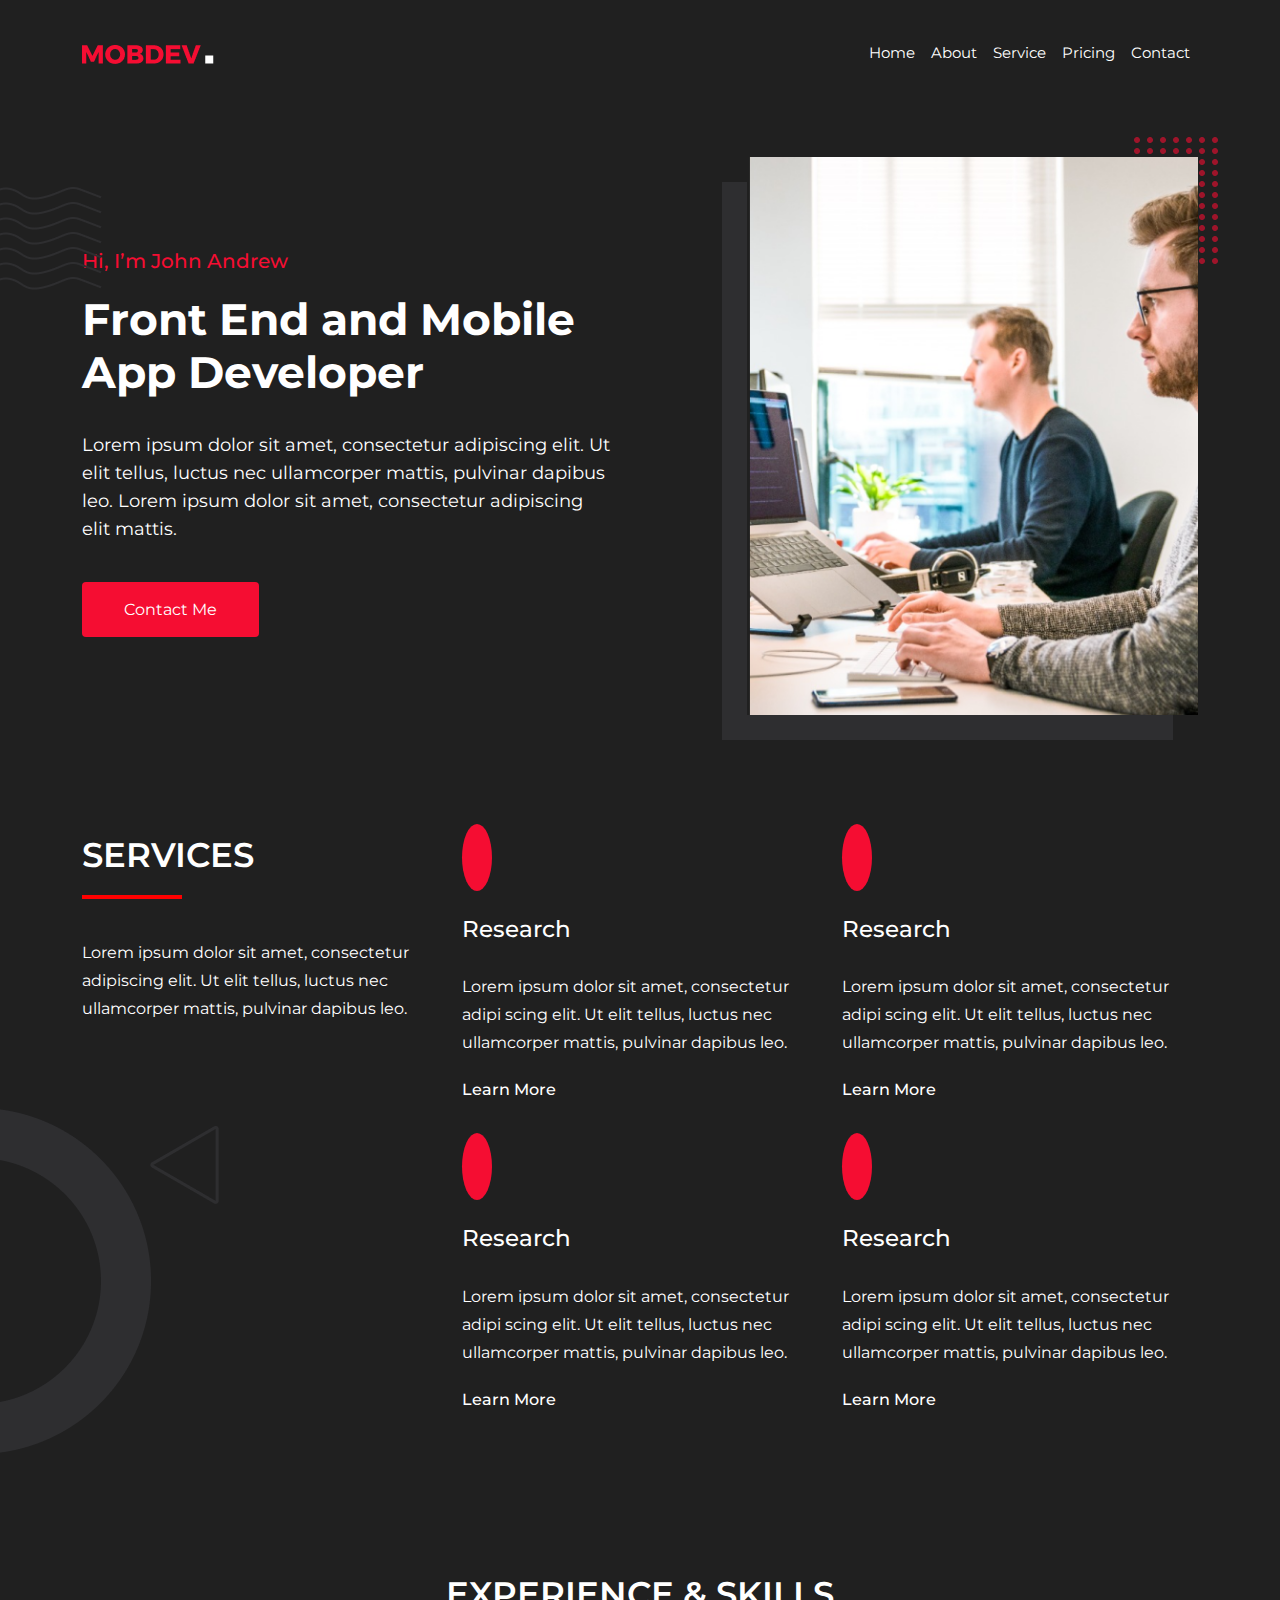
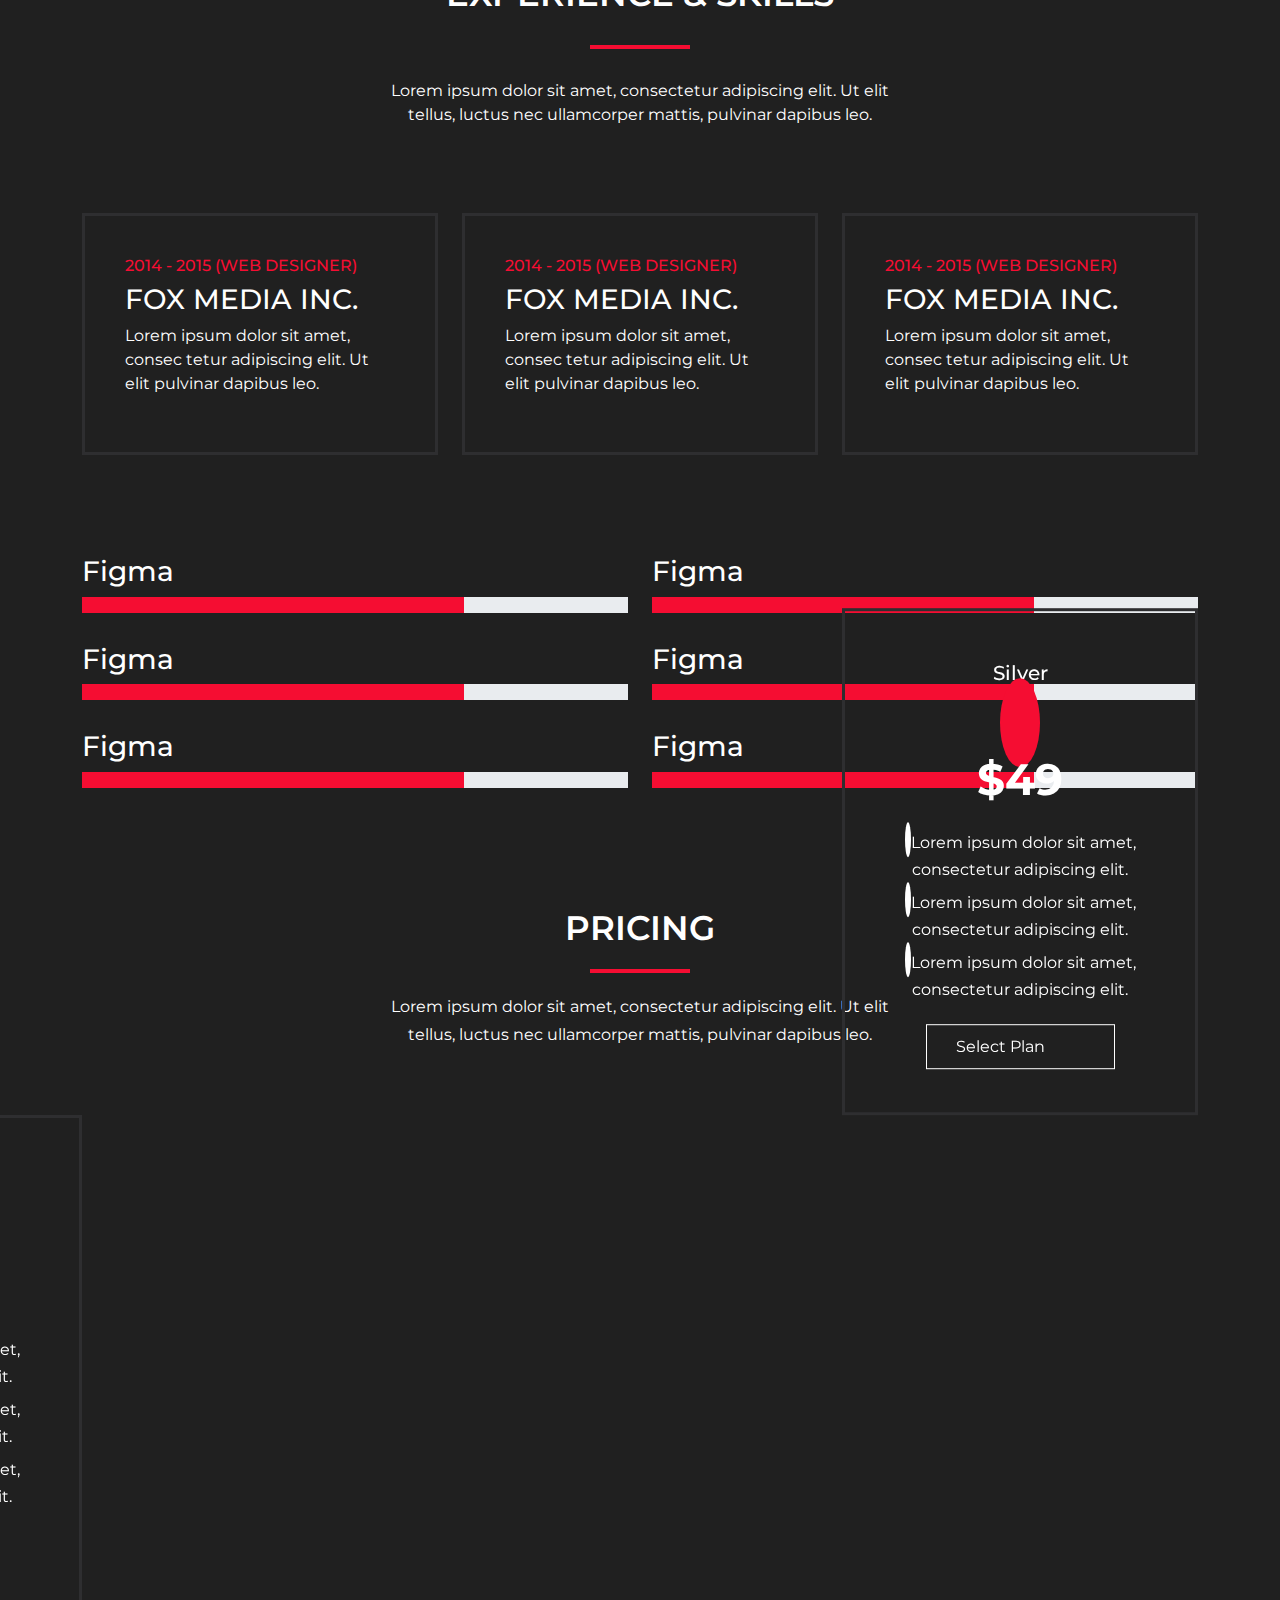
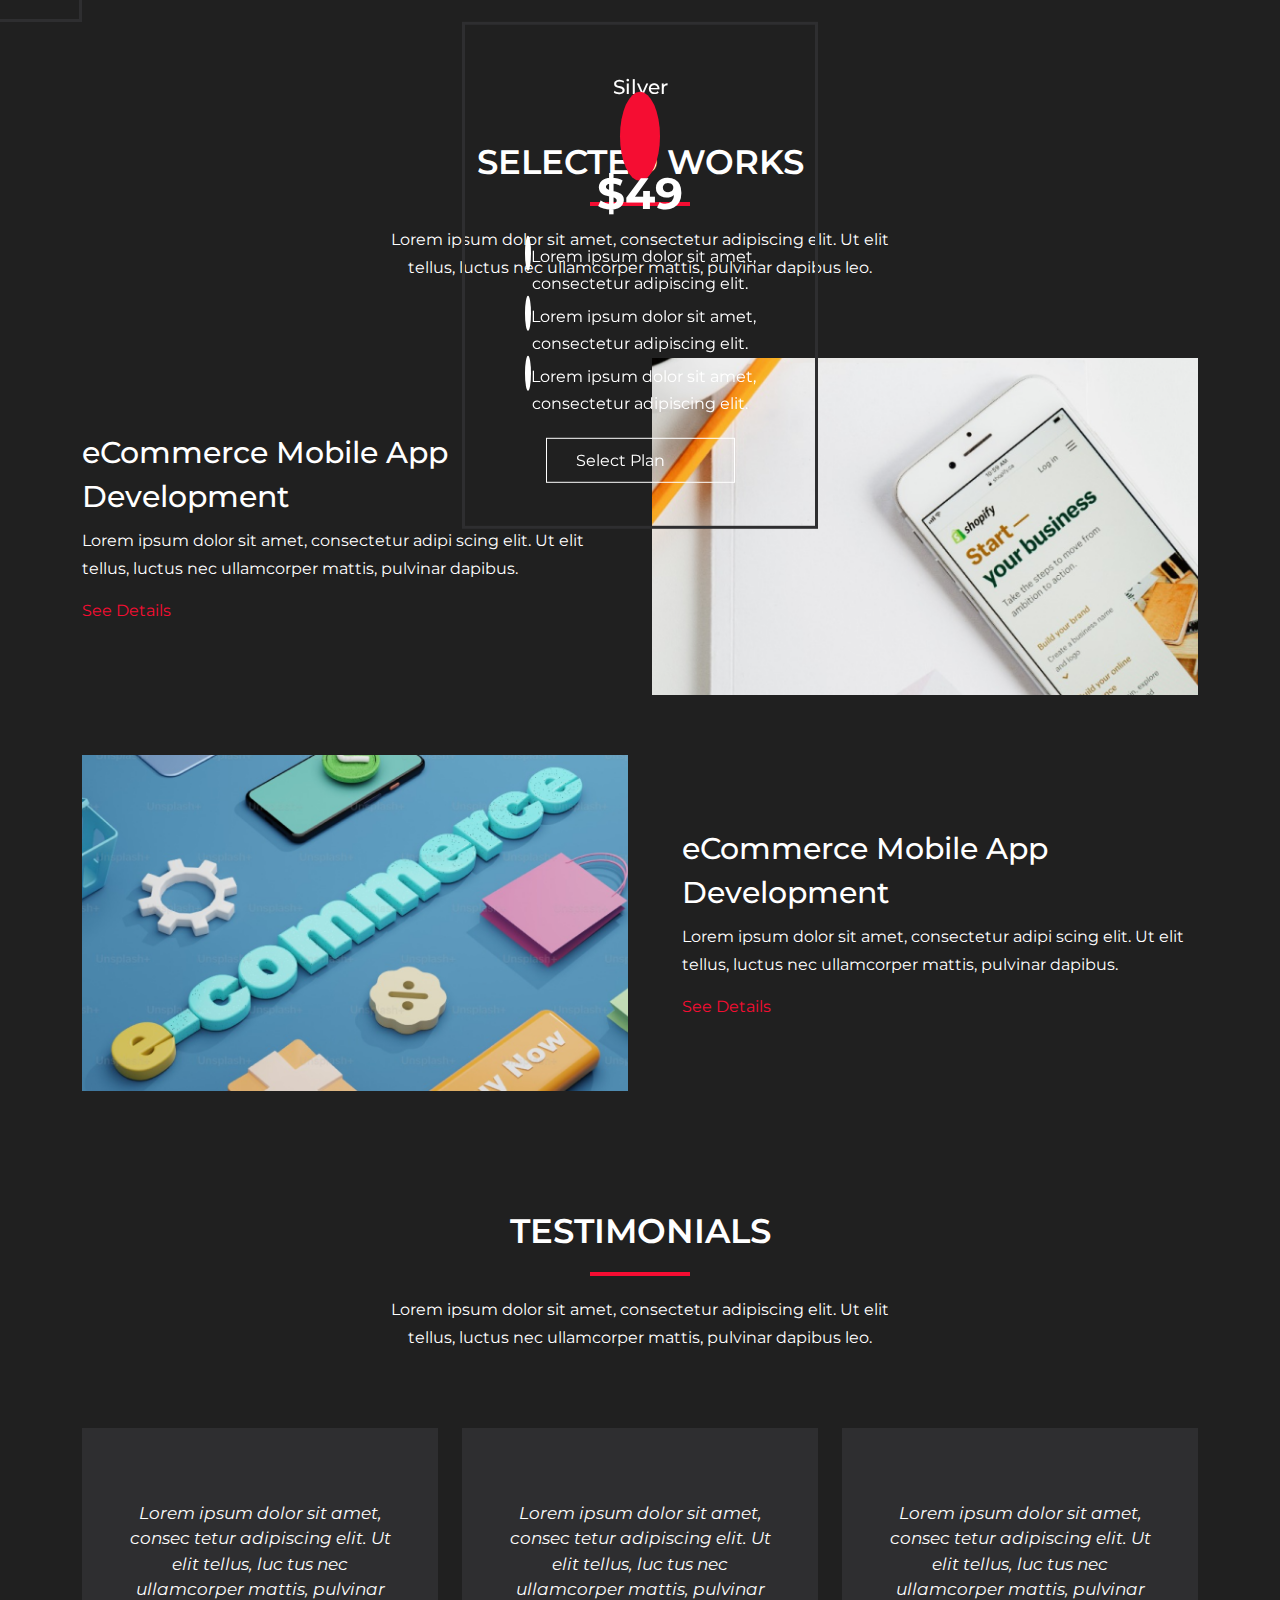
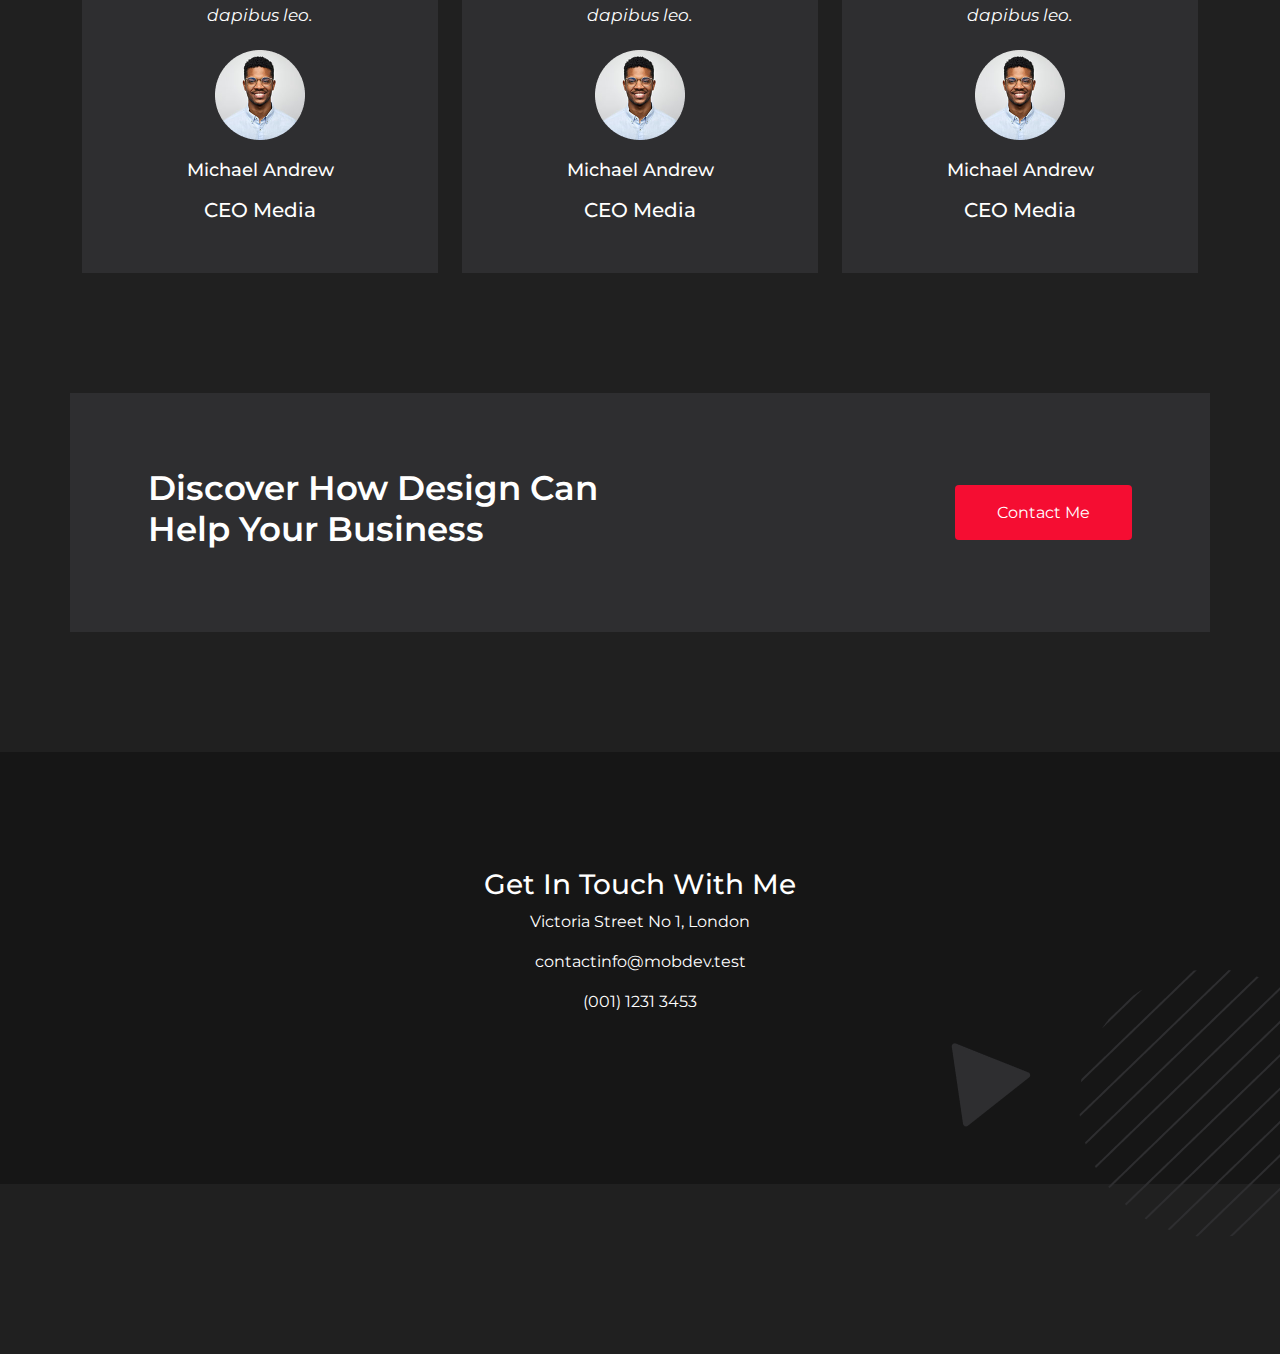
<file: index.html>
<!DOCTYPE html>
<html lang="en">
<head>
    <meta charset="UTF-8">
    <meta name="viewport" content="width=device-width, initial-scale=1.0">
    <title>Document</title>

    <link href="https://unpkg.com/aos@2.3.1/dist/aos.css" rel="stylesheet">

    <link rel="stylesheet" href="https://cdnjs.cloudflare.com/ajax/libs/font-awesome/6.4.2/css/all.min.css" integrity="sha512-z3gLpd7yknf1YoNbCzqRKc4qyor8gaKU1qmn+CShxbuBusANI9QpRohGBreCFkKxLhei6S9CQXFEbbKuqLg0DA==" crossorigin="anonymous" referrerpolicy="no-referrer" />
    
    <link rel="preconnect" href="https://fonts.googleapis.com">
    <link rel="preconnect" href="https://fonts.gstatic.com" crossorigin>
    <link href="https://fonts.googleapis.com/css2?family=Montserrat:wght@100;200;300;400;500;600;700;800;900&display=swap" rel="stylesheet">

    <link rel="stylesheet" href="./css/bootstrap.min.css">
    
    <link rel="stylesheet" href="./css/style.css">

</head>
<body>
    
    <!-- Start Header Section -->
    <header class="header">
        <nav class="navbar navbar-expand-lg">
            <div class="container">
                <a href="index.html">
                    <img src="./img/logo.png">
                </a>

                <div class="">
                    <ul class="navbar-nav header_nav">
                        <li class="nav-item">
                            <a class="nav-link" href="index.html">Home</a>
                        </li>
                        <li class="nav-item">
                            <a class="nav-link" href="about.html">About</a>
                        </li>
                        <li class="nav-item">
                            <a class="nav-link" href="service.html">Service</a>
                        </li>
                        <li class="nav-item">
                            <a class="nav-link" href="pricing.html">Pricing</a>
                        </li>
                        <li class="nav-item">
                            <a class="nav-link" href="contact.html">Contact</a>
                        </li>
                    </ul>
                </div>
            </div>
        </nav>
    </header>
    <!-- End Header Section-->


    <!--Start Banner Section-->
    <section class="banner">
        <img class="banner_pattern" src="./img/pattern.png">
        <div class="container">
            <div class="row align-items-center">
                <div class="col-xl-7">
                    <div class="banner_content">
                        <h4>Hi, I’m John Andrew</h4>
                        <h1>Front End and Mobile <br> App Developer</h1>
                        <p>
                            Lorem ipsum dolor sit amet, consectetur adipiscing elit. Ut elit tellus, luctus nec ullamcorper mattis, pulvinar dapibus leo. Lorem ipsum dolor sit amet, consectetur adipiscing elit mattis. 
                        </p>
                        <a href="#">Contact Me</a>
                    </div>
                </div>
                <div class="col-xl-5">
                    <div class="banner_img">
                        <img class="boll" src="./img/banner_boll.png">
                        <img class="img-fluid ban_img" src="./img/banner_img.png">
                    </div>
                </div>
            </div>
        </div>
    </section>
    <!-- End Banner SEction-->


    <!--Start Service SEction-->
    <section class="service">
        <img  class="service_circle" src="./img/service_circle.png">
        <img class="service_rect" src="./img/service_rect.png">
        <div class="container">
            <div class="row">
                <div class="col-xl-4">
                    <div class="service_heading">
                        <h2>SERVICES</h2>
                        <div class="service_underline"></div>
                        <p>
                            Lorem ipsum dolor sit amet, consectetur adipiscing elit. Ut elit tellus, luctus nec ullamcorper mattis, pulvinar dapibus leo.
                        </p>
                    </div>
                </div>
                <div class="col-xl-8">
                    <div class="row">
                        <div class="col-xl-6">
                            <div class="service_item">
                                <i class="fa-solid fa-magnifying-glass"></i>
                                <h3>Research</h3>
                                <p>
                                    Lorem ipsum dolor sit amet, consectetur adipi scing elit. Ut elit tellus, luctus nec ullamcorper mattis, pulvinar dapibus leo.
                                </p>
                                <a href="#">
                                    Learn More 
                                    <i class="fa-solid fa-arrow-right"></i>
                                    
                                </a>
                            </div>
                        </div>
                        <div class="col-xl-6">
                            <div class="service_item">
                                <i class="fa-regular fa-image"></i>
                                <h3>Research</h3>
                                <p>
                                    Lorem ipsum dolor sit amet, consectetur adipi scing elit. Ut elit tellus, luctus nec ullamcorper mattis, pulvinar dapibus leo.
                                </p>
                                <a href="#">
                                    Learn More 
                                    <i class="fa-solid fa-arrow-right"></i>
                                    
                                </a>
                            </div>
                        </div>
                        <div class="col-xl-6">
                            <div class="service_item">
                                <i class="fa-regular fa-eye"></i>
                                <h3>Research</h3>
                                <p>
                                    Lorem ipsum dolor sit amet, consectetur adipi scing elit. Ut elit tellus, luctus nec ullamcorper mattis, pulvinar dapibus leo.
                                </p>
                                <a href="#">
                                    Learn More 
                                    <i class="fa-solid fa-arrow-right"></i>
                                    
                                </a>
                            </div>
                        </div>
                        <div class="col-xl-6">
                            <div class="service_item">
                                <i class="fa-solid fa-mobile-screen-button"></i>
                                <h3>Research</h3>
                                <p>
                                    Lorem ipsum dolor sit amet, consectetur adipi scing elit. Ut elit tellus, luctus nec ullamcorper mattis, pulvinar dapibus leo.
                                </p>
                                <a href="#">
                                    Learn More 
                                    <i class="fa-solid fa-arrow-right"></i>
                                    
                                </a>
                            </div>
                        </div>
                    </div>
                </div>
            </div>
        </div>
    </section>
    <!--End Service SEction-->


    <!--Start Skill Section-->
    <section class="skill">
        <div class="container">
            <div class="row">
                <div class="col-xl-6 offset-xl-3">
                    <div class="skill_heading">
                        <h2>EXPERIENCE & SKILLS</h2>
                        <div class="skill_underline"></div>
                        <p>
                            Lorem ipsum dolor sit amet, consectetur adipiscing elit. Ut elit tellus, luctus nec ullamcorper mattis, pulvinar dapibus leo.
                        </p>
                    </div>
                </div>
            </div>

            <div class="row skill_box">
                <div class="col-xl-4">
                    <div class="skill_item">
                        <h4>2014 - 2015 (WEB DESIGNER)</h4>
                        <h3>FOX MEDIA INC.</h3>
                        <p>
                            Lorem ipsum dolor sit amet, consec tetur adipiscing elit. Ut elit pulvinar dapibus leo.
                        </p>
                    </div>
                </div>
                <div class="col-xl-4">
                    <div class="skill_item">
                        <h4>2014 - 2015 (WEB DESIGNER)</h4>
                        <h3>FOX MEDIA INC.</h3>
                        <p>
                            Lorem ipsum dolor sit amet, consec tetur adipiscing elit. Ut elit pulvinar dapibus leo.
                        </p>
                    </div>
                </div>
                <div class="col-xl-4">
                    <div class="skill_item">
                        <h4>2014 - 2015 (WEB DESIGNER)</h4>
                        <h3>FOX MEDIA INC.</h3>
                        <p>
                            Lorem ipsum dolor sit amet, consec tetur adipiscing elit. Ut elit pulvinar dapibus leo.
                        </p>
                    </div>
                </div>
            </div>

            <div class="row skill_progress">
                <div class="col-xl-6">
                    <div class="progress_item">
                        <h3>Figma</h3>
                        <div class="progress pro_bar ">
                            <div class="progress-bar custom_bar" style="width:70%"></div>
                        </div>
                    </div>
                </div>
                <div class="col-xl-6">
                    <div class="progress_item">
                        <h3>Figma</h3>
                        <div class="progress pro_bar ">
                            <div class="progress-bar custom_bar" style="width:70%"></div>
                        </div>
                    </div>
                </div>
                <div class="col-xl-6">
                    <div class="progress_item">
                        <h3>Figma</h3>
                        <div class="progress pro_bar ">
                            <div class="progress-bar custom_bar" style="width:70%"></div>
                        </div>
                    </div>
                </div>
                <div class="col-xl-6">
                    <div class="progress_item">
                        <h3>Figma</h3>
                        <div class="progress pro_bar ">
                            <div class="progress-bar custom_bar" style="width:70%"></div>
                        </div>
                    </div>
                </div>
                <div class="col-xl-6">
                    <div class="progress_item">
                        <h3>Figma</h3>
                        <div class="progress pro_bar ">
                            <div class="progress-bar custom_bar" style="width:70%"></div>
                        </div>
                    </div>
                </div>
                <div class="col-xl-6">
                    <div class="progress_item">
                        <h3>Figma</h3>
                        <div class="progress pro_bar ">
                            <div class="progress-bar custom_bar" style="width:70%"></div>
                        </div>
                    </div>
                </div>
            </div>

        </div>
    </section>
    <!--end Skill Section-->


    <!--Start Pricing Section-->
    <section class="pricing">
        <div class="container">
            <div class="row">
                <div class="col-xl-6 offset-xl-3">
                    <div class="pricing_heading">
                        <h2>PRICING</h2>
                        <div class="pricing_underline"></div>
                        <p>Lorem ipsum dolor sit amet, consectetur adipiscing elit. Ut elit tellus, luctus nec ullamcorper mattis, pulvinar dapibus leo.</p>
                    </div>
                </div>
            </div>

            <div class="row pricing_item_row">
                <div class="col-xl-4">
                    <div class="pricing_item" data-aos="slide-right" data-aos-duration="1000"   data-aos-once="false">
                        <h4>Silver</h4>
                        <i class="fa-solid fa-dice-d6"></i>
                        <h3>$49</h3>
                        <ul class="navbar">
                            <li>
                                <i class="fa-solid fa-check"></i>
                                <span>
                                    Lorem ipsum dolor sit amet, consectetur adipiscing elit.
                                </span>
                            </li>
                            <li>
                                <i class="fa-solid fa-check"></i>
                                <span>
                                    Lorem ipsum dolor sit amet, consectetur adipiscing elit.
                                </span>
                            </li>
                            <li>
                                <i class="fa-solid fa-check"></i>
                                <span>
                                    Lorem ipsum dolor sit amet, consectetur adipiscing elit.
                                </span>
                            </li>
                        </ul>
                        <a href="#">
                            Select Plan
                            <i class="fa-solid fa-arrow-right"></i>
                        </a>
                    </div>
                </div>
                <div class="col-xl-4">
                    <div class="pricing_item" data-aos="slide-up" data-aos-duration="1000"   data-aos-once="false">
                        <h4>Silver</h4>
                        <i class="fa-solid fa-dice-d6"></i>
                        <h3>$49</h3>
                        <ul class="navbar">
                            <li>
                                <i class="fa-solid fa-check"></i>
                                <span>
                                    Lorem ipsum dolor sit amet, consectetur adipiscing elit.
                                </span>
                            </li>
                            <li>
                                <i class="fa-solid fa-check"></i>
                                <span>
                                    Lorem ipsum dolor sit amet, consectetur adipiscing elit.
                                </span>
                            </li>
                            <li>
                                <i class="fa-solid fa-check"></i>
                                <span>
                                    Lorem ipsum dolor sit amet, consectetur adipiscing elit.
                                </span>
                            </li>
                        </ul>
                        <a href="#">
                            Select Plan
                            <i class="fa-solid fa-arrow-right"></i>
                        </a>
                    </div>
                </div>
                <div class="col-xl-4">
                    <div class="pricing_item" data-aos="slide-down" data-aos-duration="1000"   data-aos-once="false">
                        <h4>Silver</h4>
                        <i class="fa-solid fa-dice-d6"></i>
                        <h3>$49</h3>
                        <ul class="navbar">
                            <li>
                                <i class="fa-solid fa-check"></i>
                                <span>
                                    Lorem ipsum dolor sit amet, consectetur adipiscing elit.
                                </span>
                            </li>
                            <li>
                                <i class="fa-solid fa-check"></i>
                                <span>
                                    Lorem ipsum dolor sit amet, consectetur adipiscing elit.
                                </span>
                            </li>
                            <li>
                                <i class="fa-solid fa-check"></i>
                                <span>
                                    Lorem ipsum dolor sit amet, consectetur adipiscing elit.
                                </span>
                            </li>
                        </ul>
                        <a href="#">
                            Select Plan
                            <i class="fa-solid fa-arrow-right"></i>
                        </a>
                    </div>
                </div>
            </div>

        </div>
    </section>
    <!--End Pricing Section-->



    <!--Start Work Section-->
        <section class="work">
            <div class="container">
                <div class="row">
                    <div class="col-xl-6 offset-xl-3">
                        <div class="work_heading">
                            <h2>SELECTED WORKS</h2>
                            <div class="work_underline"></div>
                            <p>Lorem ipsum dolor sit amet, consectetur adipiscing elit. Ut elit tellus, luctus nec ullamcorper mattis, pulvinar dapibus leo.</p>
                        </div>
                    </div>
                </div>

                <div class="row work_item_row align-items-center">
                    <div class="col-xl-6">
                        <div class="work_item">
                            <h3>eCommerce Mobile App Development</h3>
                            <p>Lorem ipsum dolor sit amet, consectetur adipi scing elit. Ut elit tellus, luctus nec ullamcorper mattis, pulvinar dapibus.</p>
                            <a href="#">
                                See Details
                                <i class="fa-solid fa-arrow-right"></i>
                            </a>
                        </div>
                    </div>
                    <div class="col-xl-6">
                        <div class="work_item_img">
                            <img class='img-fluid' src="./img/work1.png">
                        </div>
                    </div>
                </div>

                <div class="row work_item_row align-items-center">
                    <div class="col-xl-6">
                        <div class="work_item_img">
                            <img class='img-fluid' src="./img/work2.png">
                        </div>
                    </div>
                    <div class="col-xl-6">
                        <div class="work_item work_item_last">
                            <h3>eCommerce Mobile App Development</h3>
                            <p>Lorem ipsum dolor sit amet, consectetur adipi scing elit. Ut elit tellus, luctus nec ullamcorper mattis, pulvinar dapibus.</p>
                            <a href="#">
                                See Details
                                <i class="fa-solid fa-arrow-right"></i>
                            </a>
                        </div>
                    </div>
                    
                </div>


                
            </div>
        </section>
    <!--End Work Section-->



    <!---Start Test Section-->
    <section class="test">
        <div class="container">
            <div class="row">
                <div class="col-xl-6 offset-xl-3">
                    <div class="test_heading">
                        <h2>TESTIMONIALS</h2>
                        <div class="test_underline"></div>
                        <p>Lorem ipsum dolor sit amet, consectetur adipiscing elit. Ut elit tellus, luctus nec ullamcorper mattis, pulvinar dapibus leo.</p>
                    </div>
                </div>
            </div>

            <div class="row test_item_row">
                <div class="col-xl-4">
                    <div class="test_item">
                        <i class="fa-solid fa-quote-left"></i>
                        <p>Lorem ipsum dolor sit amet, consec tetur adipiscing elit. Ut elit tellus, luc tus nec ullamcorper mattis, pulvinar dapibus leo.</p>
                        <img src="./img/besara1.png">
                        <h4>Michael Andrew</h4>
                        <h5>CEO Media</h5>
                    </div>
                </div>
                <div class="col-xl-4">
                    <div class="test_item">
                        <i class="fa-solid fa-quote-left"></i>
                        <p>Lorem ipsum dolor sit amet, consec tetur adipiscing elit. Ut elit tellus, luc tus nec ullamcorper mattis, pulvinar dapibus leo.</p>
                        <img src="./img/besara1.png">
                        <h4>Michael Andrew</h4>
                        <h5>CEO Media</h5>
                    </div>
                </div>
                <div class="col-xl-4">
                    <div class="test_item">
                        <i class="fa-solid fa-quote-left"></i>
                        <p>Lorem ipsum dolor sit amet, consec tetur adipiscing elit. Ut elit tellus, luc tus nec ullamcorper mattis, pulvinar dapibus leo.</p>
                        <img src="./img/besara1.png">
                        <h4>Michael Andrew</h4>
                        <h5>CEO Media</h5>
                    </div>
                </div>
            </div>
        </div>
    </section>
    <!---End Test Section-->


    <section class="disco">
        <div class="container disco_cont">
            <div class="row align-items-center">
                <div class="col-xl-6">
                    <div class="disco_content">
                        <h3>Discover How Design Can Help Your Business</h3>
                    </div>
                </div>
                <div class="col-xl-6">
                    <div class="disco_btn">
                        <a  href="#">Contact Me</a>
                    </div>
                </div>
            </div>
        </div>
    </section>



    <footer class="footer">
        <div class="container">
            <div class="col-xl-12">
                <div class="footer_content">
                    <h3>Get In Touch With Me</h3>
                    <p>Victoria Street No 1, London</p>
                    <p>contactinfo@mobdev.test</p>
                    <p>(001) 1231 3453</p>
                    <a href="#"><i class="fa-brands fa-facebook-f"></i></a>
                    <a href="#"><i class="fa-brands fa-dribbble"></i></a>
            
                    <a href="#"><i class="fa-brands fa-twitter"></i></a>
                    <a href="#"><i class="fa-brands fa-linkedin-in"></i></a>
                </div>
            </div>
        </div>
        <img class="footer_img" src="./img/footer_img.png">
    </footer>

    <script src="./js/bootstrap.bundle.min.js"></script>

    <script src="https://unpkg.com/aos@2.3.1/dist/aos.js"></script>

    <script>
        AOS.init();
      </script>

</body>
</html>
</file>
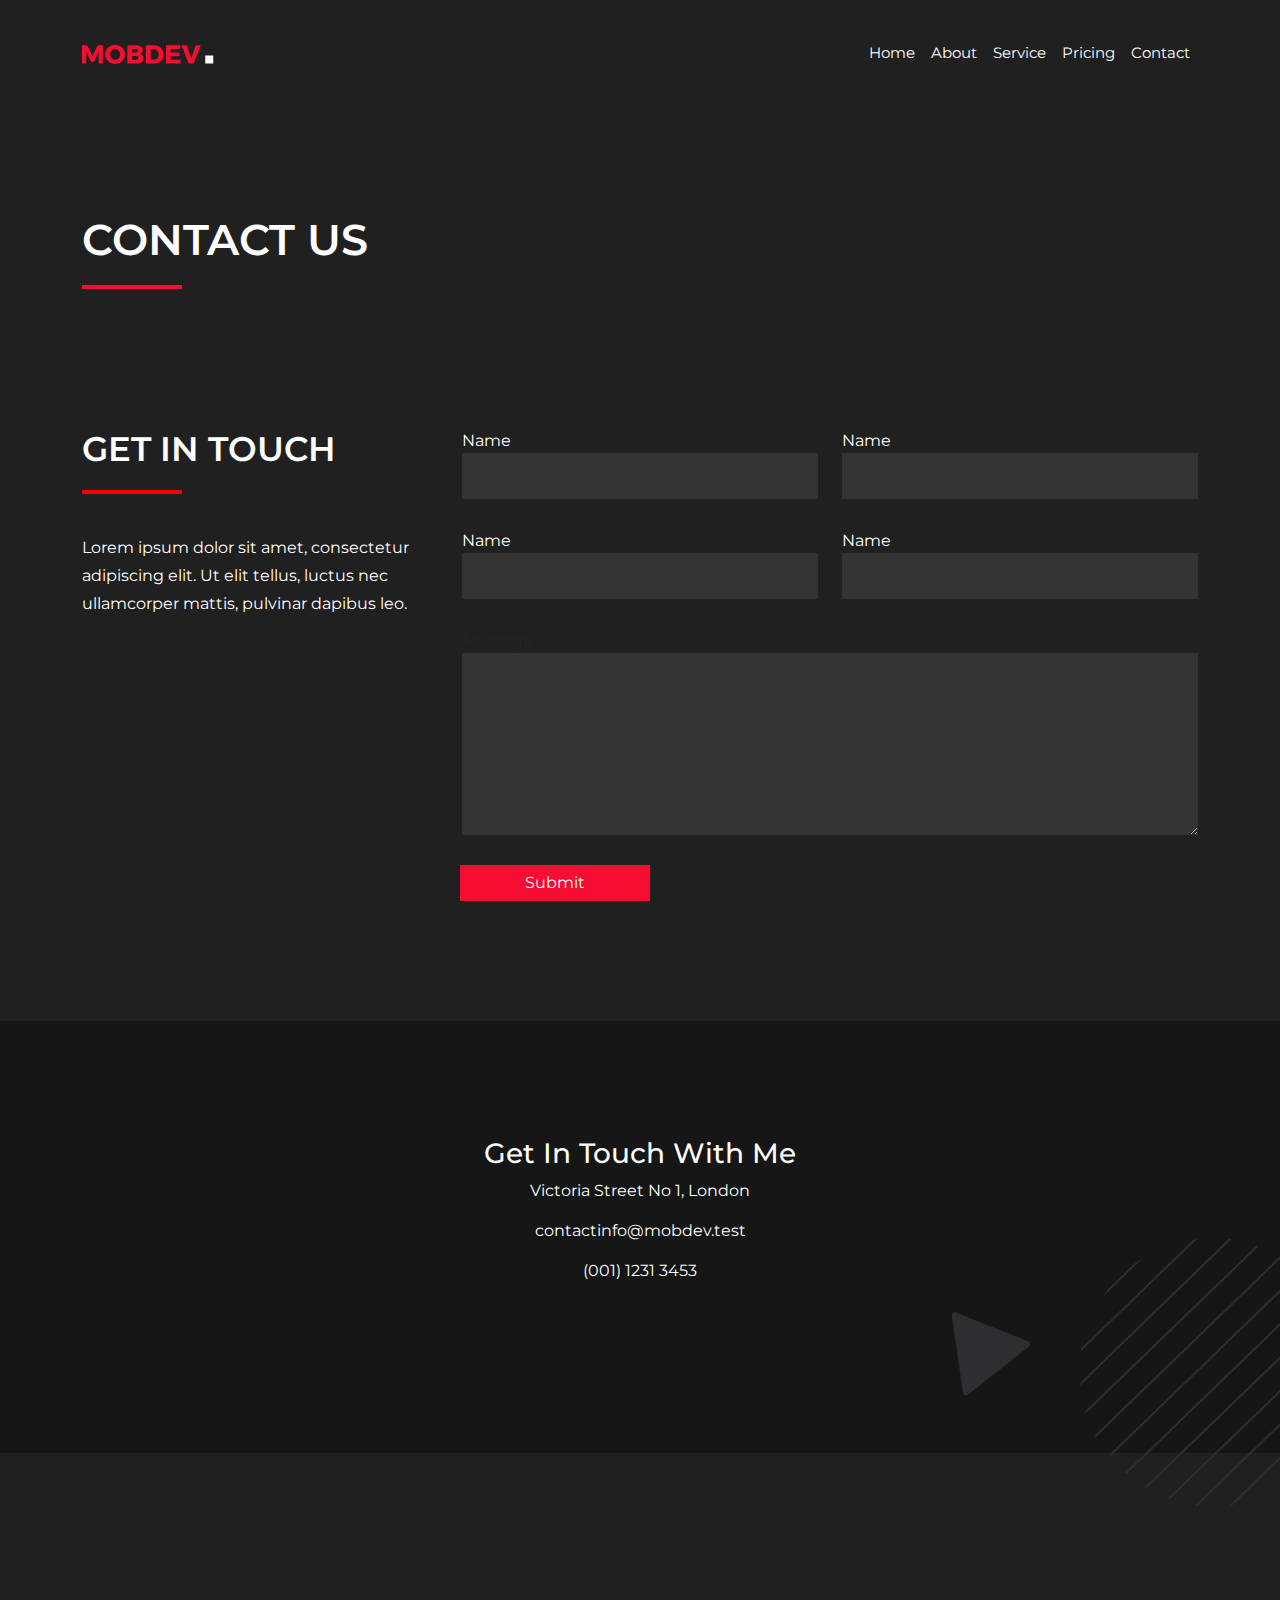
<file: contact.html>
<!DOCTYPE html>
<html lang="en">
<head>
    <meta charset="UTF-8">
    <meta name="viewport" content="width=device-width, initial-scale=1.0">
    <title>Document</title>

    <link rel="stylesheet" href="https://cdnjs.cloudflare.com/ajax/libs/font-awesome/6.4.2/css/all.min.css" integrity="sha512-z3gLpd7yknf1YoNbCzqRKc4qyor8gaKU1qmn+CShxbuBusANI9QpRohGBreCFkKxLhei6S9CQXFEbbKuqLg0DA==" crossorigin="anonymous" referrerpolicy="no-referrer" />
    
    <link rel="preconnect" href="https://fonts.googleapis.com">
    <link rel="preconnect" href="https://fonts.gstatic.com" crossorigin>
    <link href="https://fonts.googleapis.com/css2?family=Montserrat:wght@100;200;300;400;500;600;700;800;900&display=swap" rel="stylesheet">

    <link rel="stylesheet" href="./css/bootstrap.min.css">
    
    <link rel="stylesheet" href="./css/style.css">

</head>
<body>
    
    <!-- Start Header Section -->
    <header class="header">
        <nav class="navbar navbar-expand-lg">
            <div class="container">
                <a href="index.html">
                    <img src="./img/logo.png">
                </a>

                <div class="">
                    <ul class="navbar-nav header_nav">
                        <li class="nav-item">
                            <a class="nav-link" href="index.html">Home</a>
                        </li>
                        <li class="nav-item">
                            <a class="nav-link" href="about.html">About</a>
                        </li>
                        <li class="nav-item">
                            <a class="nav-link" href="service.html">Service</a>
                        </li>
                        <li class="nav-item">
                            <a class="nav-link" href="pricing.html">Pricing</a>
                        </li>
                        <li class="nav-item">
                            <a class="nav-link" href="contact.html">Contact</a>
                        </li>
                    </ul>
                </div>
            </div>
        </nav>
    </header>
    <!-- End Header Section-->


    <section class="page_title">
        <div class="container">
            <div class="row">
                <div class="col-xl-12">
                    <div class="page_title_heading">
                        <h2>CONTACT US</h2>
                        <div class="page_title_underline"></div>
                    </div>
                </div>
            </div>

        </div>
    </section>



    <section class="contact">
        <div class="container">
            <div class="row">
                <div class="col-xl-4">
                    <div class="contact_touch">
                        <h2>GET IN TOUCH</h2>
                        <div class="contact_touch_underline"></div>
                        <p>
                            Lorem ipsum dolor sit amet, consectetur adipiscing elit. Ut elit tellus, luctus nec ullamcorper mattis, pulvinar dapibus leo.
                        </p>
                    </div>
                </div>

                <div class="col-xl-8">
                    <div class="row">
                        <div class="col-xl-6">
                            <div class="contact_form">
                                <label>Name</label>
                                <input type="text" class="form-control">
                            </div>
                        </div>
                        <div class="col-xl-6">
                            <div class="contact_form">
                                <label>Name</label>
                                <input type="text" class="form-control">
                            </div>
                        </div>
                        <div class="col-xl-6">
                            <div class="contact_form">
                                <label>Name</label>
                                <input type="text" class="form-control">
                            </div>
                        </div>
                        <div class="col-xl-6">
                            <div class="contact_form">
                                <label>Name</label>
                                <input type="text" class="form-control">
                            </div>
                        </div>
                        <div class="col-xl-12">
                            <label>Message</label>
                            <textarea class="form-control custom_textarea"></textarea>
                        </div>
                        <input type="submit" class="btn btn-primary col-xl-3 form_btn">
                    </div>
                </div>
            </div>
        </div>
    </section>


       
    <footer class="footer">
        <div class="container">
            <div class="col-xl-12">
                <div class="footer_content">
                    <h3>Get In Touch With Me</h3>
                    <p>Victoria Street No 1, London</p>
                    <p>contactinfo@mobdev.test</p>
                    <p>(001) 1231 3453</p>
                    <a href="#"><i class="fa-brands fa-facebook-f"></i></a>
                    <a href="#"><i class="fa-brands fa-dribbble"></i></a>
            
                    <a href="#"><i class="fa-brands fa-twitter"></i></a>
                    <a href="#"><i class="fa-brands fa-linkedin-in"></i></a>
                </div>
            </div>
        </div>
        <img class="footer_img" src="./img/footer_img.png">
    </footer>

    <script src="./js/bootstrap.bundle.min.js"></script>
</body>
</html>
</file>
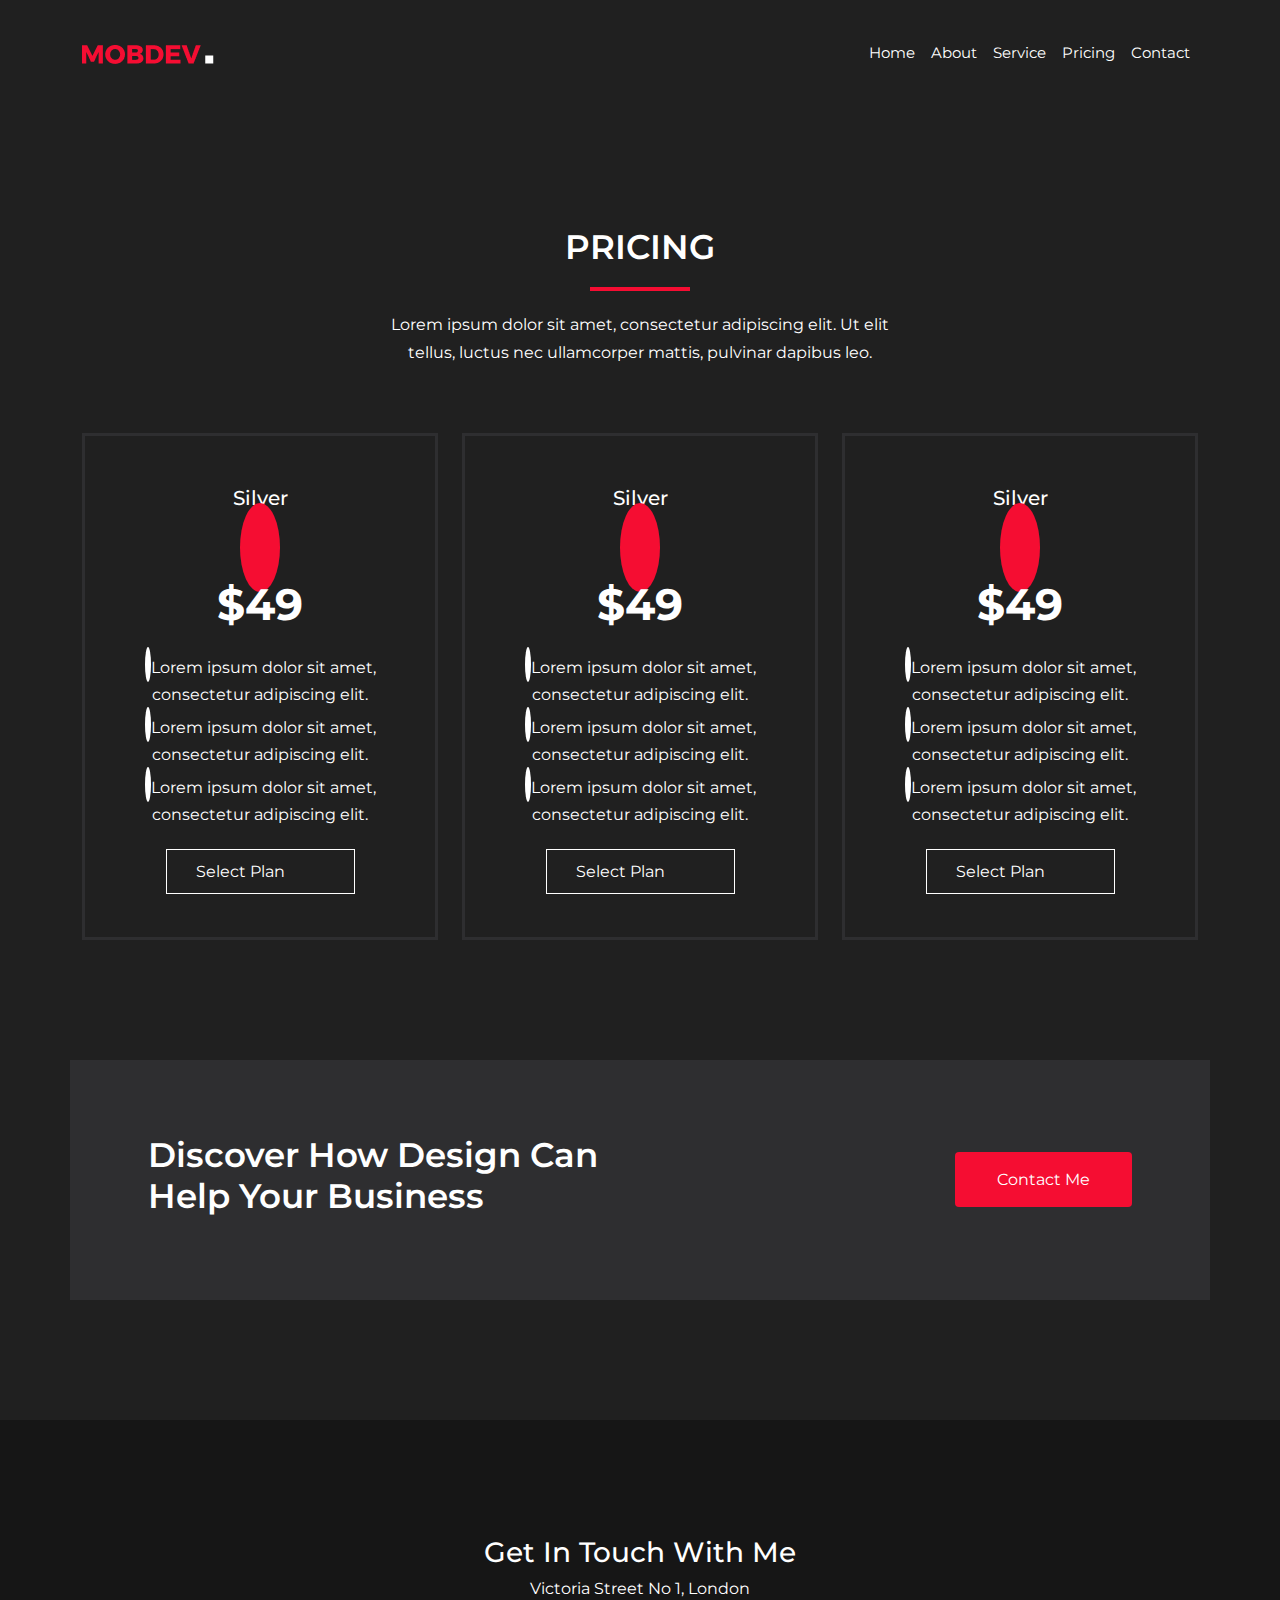
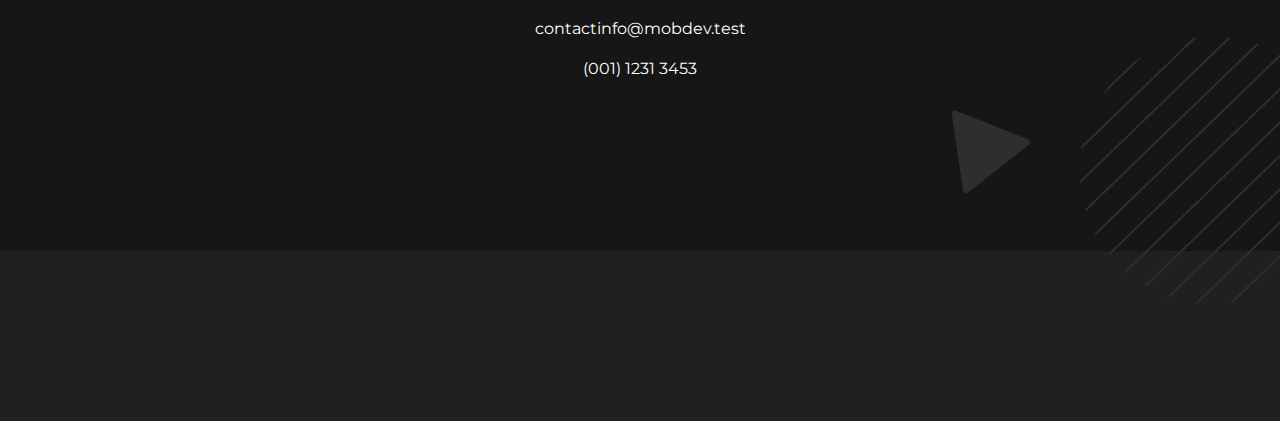
<file: pricing.html>
<!DOCTYPE html>
<html lang="en">
<head>
    <meta charset="UTF-8">
    <meta name="viewport" content="width=device-width, initial-scale=1.0">
    <title>Document</title>

    <link rel="stylesheet" href="https://cdnjs.cloudflare.com/ajax/libs/font-awesome/6.4.2/css/all.min.css" integrity="sha512-z3gLpd7yknf1YoNbCzqRKc4qyor8gaKU1qmn+CShxbuBusANI9QpRohGBreCFkKxLhei6S9CQXFEbbKuqLg0DA==" crossorigin="anonymous" referrerpolicy="no-referrer" />
    
    <link rel="preconnect" href="https://fonts.googleapis.com">
    <link rel="preconnect" href="https://fonts.gstatic.com" crossorigin>
    <link href="https://fonts.googleapis.com/css2?family=Montserrat:wght@100;200;300;400;500;600;700;800;900&display=swap" rel="stylesheet">

    <link rel="stylesheet" href="./css/bootstrap.min.css">
    
    <link rel="stylesheet" href="./css/style.css">

</head>
<body>
    
    <!-- Start Header Section -->
    <header class="header">
        <nav class="navbar navbar-expand-lg">
            <div class="container">
                <a href="index.html">
                    <img src="./img/logo.png">
                </a>

                <div class="">
                    <ul class="navbar-nav header_nav">
                        <li class="nav-item">
                            <a class="nav-link" href="index.html">Home</a>
                        </li>
                        <li class="nav-item">
                            <a class="nav-link" href="about.html">About</a>
                        </li>
                        <li class="nav-item">
                            <a class="nav-link" href="service.html">Service</a>
                        </li>
                        <li class="nav-item">
                            <a class="nav-link" href="pricing.html">Pricing</a>
                        </li>
                        <li class="nav-item">
                            <a class="nav-link" href="contact.html">Contact</a>
                        </li>
                    </ul>
                </div>
            </div>
        </nav>
    </header>
    <!-- End Header Section-->


       <!--Start Pricing Section-->
       <section class="pricing">
        <div class="container">
            <div class="row">
                <div class="col-xl-6 offset-xl-3">
                    <div class="pricing_heading">
                        <h2>PRICING</h2>
                        <div class="pricing_underline"></div>
                        <p>Lorem ipsum dolor sit amet, consectetur adipiscing elit. Ut elit tellus, luctus nec ullamcorper mattis, pulvinar dapibus leo.</p>
                    </div>
                </div>
            </div>

            <div class="row pricing_item_row">
                <div class="col-xl-4">
                    <div class="pricing_item">
                        <h4>Silver</h4>
                        <i class="fa-solid fa-dice-d6"></i>
                        <h3>$49</h3>
                        <ul class="navbar">
                            <li>
                                <i class="fa-solid fa-check"></i>
                                <span>
                                    Lorem ipsum dolor sit amet, consectetur adipiscing elit.
                                </span>
                            </li>
                            <li>
                                <i class="fa-solid fa-check"></i>
                                <span>
                                    Lorem ipsum dolor sit amet, consectetur adipiscing elit.
                                </span>
                            </li>
                            <li>
                                <i class="fa-solid fa-check"></i>
                                <span>
                                    Lorem ipsum dolor sit amet, consectetur adipiscing elit.
                                </span>
                            </li>
                        </ul>
                        <a href="#">
                            Select Plan
                            <i class="fa-solid fa-arrow-right"></i>
                        </a>
                    </div>
                </div>
                <div class="col-xl-4">
                    <div class="pricing_item">
                        <h4>Silver</h4>
                        <i class="fa-solid fa-dice-d6"></i>
                        <h3>$49</h3>
                        <ul class="navbar">
                            <li>
                                <i class="fa-solid fa-check"></i>
                                <span>
                                    Lorem ipsum dolor sit amet, consectetur adipiscing elit.
                                </span>
                            </li>
                            <li>
                                <i class="fa-solid fa-check"></i>
                                <span>
                                    Lorem ipsum dolor sit amet, consectetur adipiscing elit.
                                </span>
                            </li>
                            <li>
                                <i class="fa-solid fa-check"></i>
                                <span>
                                    Lorem ipsum dolor sit amet, consectetur adipiscing elit.
                                </span>
                            </li>
                        </ul>
                        <a href="#">
                            Select Plan
                            <i class="fa-solid fa-arrow-right"></i>
                        </a>
                    </div>
                </div>
                <div class="col-xl-4">
                    <div class="pricing_item">
                        <h4>Silver</h4>
                        <i class="fa-solid fa-dice-d6"></i>
                        <h3>$49</h3>
                        <ul class="navbar">
                            <li>
                                <i class="fa-solid fa-check"></i>
                                <span>
                                    Lorem ipsum dolor sit amet, consectetur adipiscing elit.
                                </span>
                            </li>
                            <li>
                                <i class="fa-solid fa-check"></i>
                                <span>
                                    Lorem ipsum dolor sit amet, consectetur adipiscing elit.
                                </span>
                            </li>
                            <li>
                                <i class="fa-solid fa-check"></i>
                                <span>
                                    Lorem ipsum dolor sit amet, consectetur adipiscing elit.
                                </span>
                            </li>
                        </ul>
                        <a href="#">
                            Select Plan
                            <i class="fa-solid fa-arrow-right"></i>
                        </a>
                    </div>
                </div>
            </div>

        </div>
    </section>
    <!--End Pricing Section-->



          
    <section class="disco">
        <div class="container disco_cont">
            <div class="row align-items-center">
                <div class="col-xl-6">
                    <div class="disco_content">
                        <h3>Discover How Design Can Help Your Business</h3>
                    </div>
                </div>
                <div class="col-xl-6">
                    <div class="disco_btn">
                        <a  href="#">Contact Me</a>
                    </div>
                </div>
            </div>
        </div>
    </section>

     
    <footer class="footer">
        <div class="container">
            <div class="col-xl-12">
                <div class="footer_content">
                    <h3>Get In Touch With Me</h3>
                    <p>Victoria Street No 1, London</p>
                    <p>contactinfo@mobdev.test</p>
                    <p>(001) 1231 3453</p>
                    <a href="#"><i class="fa-brands fa-facebook-f"></i></a>
                    <a href="#"><i class="fa-brands fa-dribbble"></i></a>
            
                    <a href="#"><i class="fa-brands fa-twitter"></i></a>
                    <a href="#"><i class="fa-brands fa-linkedin-in"></i></a>
                </div>
            </div>
        </div>
        <img class="footer_img" src="./img/footer_img.png">
    </footer>

    <script src="./js/bootstrap.bundle.min.js"></script>
</body>
</html>
</file>
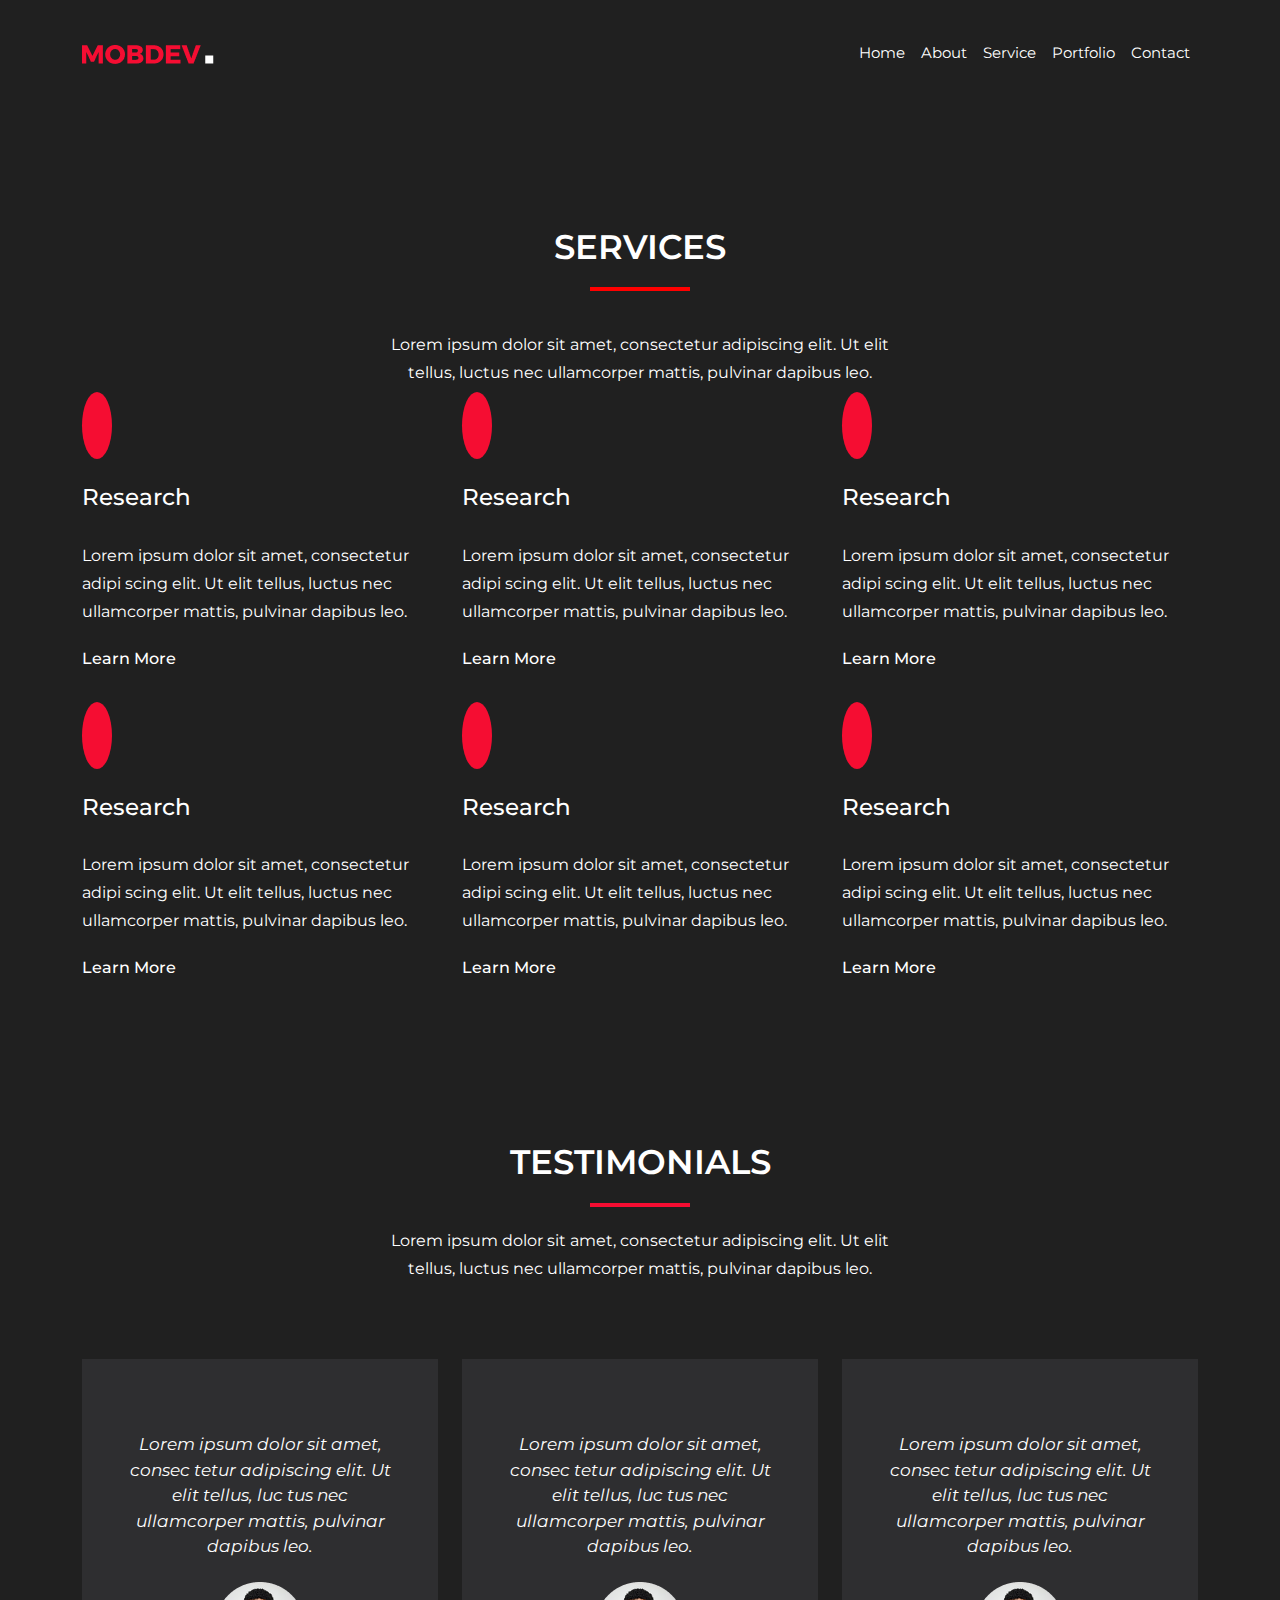
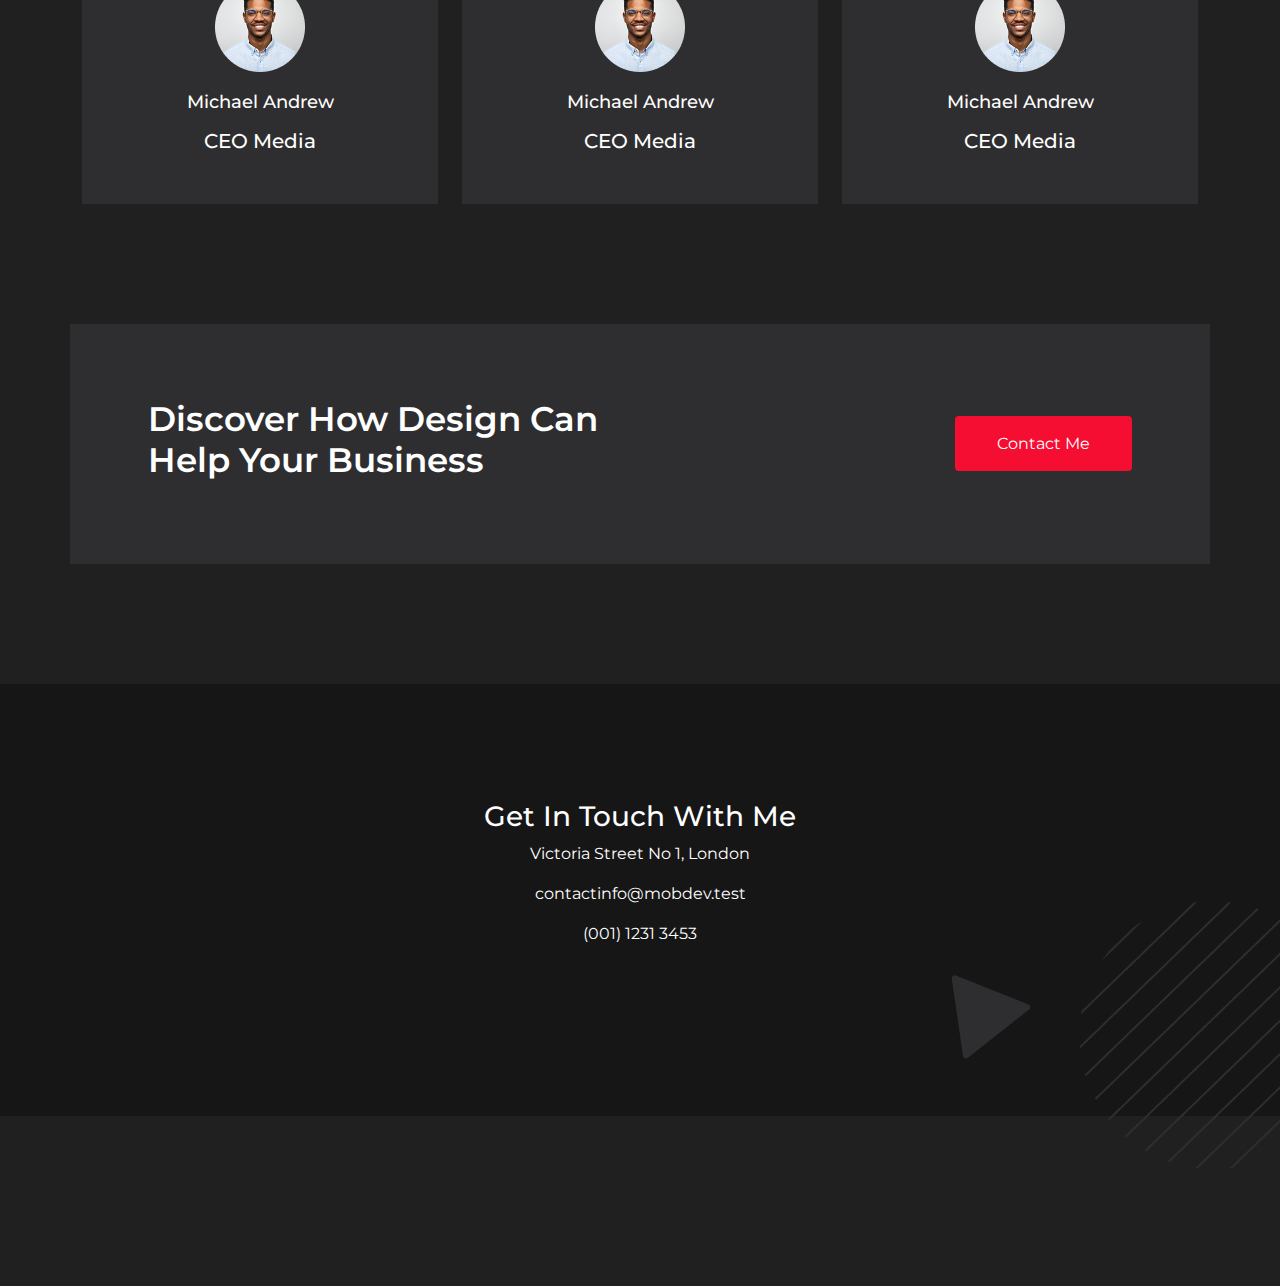
<file: service.html>
<!DOCTYPE html>
<html lang="en">
<head>
    <meta charset="UTF-8">
    <meta name="viewport" content="width=device-width, initial-scale=1.0">
    <title>Document</title>

    <link rel="stylesheet" href="https://cdnjs.cloudflare.com/ajax/libs/font-awesome/6.4.2/css/all.min.css" integrity="sha512-z3gLpd7yknf1YoNbCzqRKc4qyor8gaKU1qmn+CShxbuBusANI9QpRohGBreCFkKxLhei6S9CQXFEbbKuqLg0DA==" crossorigin="anonymous" referrerpolicy="no-referrer" />
    
    <link rel="preconnect" href="https://fonts.googleapis.com">
    <link rel="preconnect" href="https://fonts.gstatic.com" crossorigin>
    <link href="https://fonts.googleapis.com/css2?family=Montserrat:wght@100;200;300;400;500;600;700;800;900&display=swap" rel="stylesheet">

    <link rel="stylesheet" href="./css/bootstrap.min.css">
    
    <link rel="stylesheet" href="./css/style.css">

</head>
<body>
    
    <!-- Start Header Section -->
    <header class="header">
        <nav class="navbar navbar-expand-lg">
            <div class="container">
                <a href="index.html">
                    <img src="./img/logo.png">
                </a>

                <div class="">
                    <ul class="navbar-nav header_nav">
                        <li class="nav-item">
                            <a class="nav-link" href="index.html">Home</a>
                        </li>
                        <li class="nav-item">
                            <a class="nav-link" href="about.html">About</a>
                        </li>
                        <li class="nav-item">
                            <a class="nav-link" href="service.html">Service</a>
                        </li>
                        <li class="nav-item">
                            <a class="nav-link" href="portfolio.html">Portfolio</a>
                        </li>
                        <li class="nav-item">
                            <a class="nav-link" href="contact.html">Contact</a>
                        </li>
                    </ul>
                </div>
            </div>
        </nav>
    </header>
    <!-- End Header Section-->


      <!--Start Service SEction-->
      <section class="service">
        
        <div class="container">

            <div class="row">
                <div class="col-xl-6 offset-xl-3">
                    <div class="service_heading text-center">
                        <h2>SERVICES</h2>
                        <div class="service_underline service_page_underline"></div>
                        <p>
                            Lorem ipsum dolor sit amet, consectetur adipiscing elit. Ut elit tellus, luctus nec ullamcorper mattis, pulvinar dapibus leo.
                        </p>
                    </div>
                </div>
            </div>

            <div class="row">
                
                        <div class="col-xl-4">
                            <div class="service_item">
                                <i class="fa-solid fa-magnifying-glass"></i>
                                <h3>Research</h3>
                                <p>
                                    Lorem ipsum dolor sit amet, consectetur adipi scing elit. Ut elit tellus, luctus nec ullamcorper mattis, pulvinar dapibus leo.
                                </p>
                                <a href="#">
                                    Learn More 
                                    <i class="fa-solid fa-arrow-right"></i>
                                    
                                </a>
                            </div>
                        </div>

                        <div class="col-xl-4">
                            <div class="service_item">
                                <i class="fa-regular fa-image"></i>
                                <h3>Research</h3>
                                <p>
                                    Lorem ipsum dolor sit amet, consectetur adipi scing elit. Ut elit tellus, luctus nec ullamcorper mattis, pulvinar dapibus leo.
                                </p>
                                <a href="#">
                                    Learn More 
                                    <i class="fa-solid fa-arrow-right"></i>
                                    
                                </a>
                            </div>
                        </div>

                        <div class="col-xl-4">
                            <div class="service_item">
                                <i class="fa-regular fa-eye"></i>
                                <h3>Research</h3>
                                <p>
                                    Lorem ipsum dolor sit amet, consectetur adipi scing elit. Ut elit tellus, luctus nec ullamcorper mattis, pulvinar dapibus leo.
                                </p>
                                <a href="#">
                                    Learn More 
                                    <i class="fa-solid fa-arrow-right"></i>
                                    
                                </a>
                            </div>
                        </div>

                        <div class="col-xl-4">
                            <div class="service_item">
                                <i class="fa-solid fa-mobile-screen-button"></i>
                                <h3>Research</h3>
                                <p>
                                    Lorem ipsum dolor sit amet, consectetur adipi scing elit. Ut elit tellus, luctus nec ullamcorper mattis, pulvinar dapibus leo.
                                </p>
                                <a href="#">
                                    Learn More 
                                    <i class="fa-solid fa-arrow-right"></i>
                                    
                                </a>
                            </div>
                        </div>

                        <div class="col-xl-4">
                            <div class="service_item">
                                <i class="fa-solid fa-mobile-screen-button"></i>
                                <h3>Research</h3>
                                <p>
                                    Lorem ipsum dolor sit amet, consectetur adipi scing elit. Ut elit tellus, luctus nec ullamcorper mattis, pulvinar dapibus leo.
                                </p>
                                <a href="#">
                                    Learn More 
                                    <i class="fa-solid fa-arrow-right"></i>
                                    
                                </a>
                            </div>
                        </div>

                        <div class="col-xl-4">
                            <div class="service_item">
                                <i class="fa-solid fa-mobile-screen-button"></i>
                                <h3>Research</h3>
                                <p>
                                    Lorem ipsum dolor sit amet, consectetur adipi scing elit. Ut elit tellus, luctus nec ullamcorper mattis, pulvinar dapibus leo.
                                </p>
                                <a href="#">
                                    Learn More 
                                    <i class="fa-solid fa-arrow-right"></i>
                                    
                                </a>
                            </div>
                        </div>
                   
            </div>
        </div>
    </section>
    <!--End Service SEction-->



       <!---Start Test Section-->
       <section class="test">
        <div class="container">
            <div class="row">
                <div class="col-xl-6 offset-xl-3">
                    <div class="test_heading">
                        <h2>TESTIMONIALS</h2>
                        <div class="test_underline"></div>
                        <p>Lorem ipsum dolor sit amet, consectetur adipiscing elit. Ut elit tellus, luctus nec ullamcorper mattis, pulvinar dapibus leo.</p>
                    </div>
                </div>
            </div>

            <div class="row test_item_row">
                <div class="col-xl-4">
                    <div class="test_item">
                        <i class="fa-solid fa-quote-left"></i>
                        <p>Lorem ipsum dolor sit amet, consec tetur adipiscing elit. Ut elit tellus, luc tus nec ullamcorper mattis, pulvinar dapibus leo.</p>
                        <img src="./img/besara1.png">
                        <h4>Michael Andrew</h4>
                        <h5>CEO Media</h5>
                    </div>
                </div>
                <div class="col-xl-4">
                    <div class="test_item">
                        <i class="fa-solid fa-quote-left"></i>
                        <p>Lorem ipsum dolor sit amet, consec tetur adipiscing elit. Ut elit tellus, luc tus nec ullamcorper mattis, pulvinar dapibus leo.</p>
                        <img src="./img/besara1.png">
                        <h4>Michael Andrew</h4>
                        <h5>CEO Media</h5>
                    </div>
                </div>
                <div class="col-xl-4">
                    <div class="test_item">
                        <i class="fa-solid fa-quote-left"></i>
                        <p>Lorem ipsum dolor sit amet, consec tetur adipiscing elit. Ut elit tellus, luc tus nec ullamcorper mattis, pulvinar dapibus leo.</p>
                        <img src="./img/besara1.png">
                        <h4>Michael Andrew</h4>
                        <h5>CEO Media</h5>
                    </div>
                </div>
            </div>
        </div>
    </section>
    <!---End Test Section-->



        
    <section class="disco">
        <div class="container disco_cont">
            <div class="row align-items-center">
                <div class="col-xl-6">
                    <div class="disco_content">
                        <h3>Discover How Design Can Help Your Business</h3>
                    </div>
                </div>
                <div class="col-xl-6">
                    <div class="disco_btn">
                        <a  href="#">Contact Me</a>
                    </div>
                </div>
            </div>
        </div>
    </section>

     
    <footer class="footer">
        <div class="container">
            <div class="col-xl-12">
                <div class="footer_content">
                    <h3>Get In Touch With Me</h3>
                    <p>Victoria Street No 1, London</p>
                    <p>contactinfo@mobdev.test</p>
                    <p>(001) 1231 3453</p>
                    <a href="#"><i class="fa-brands fa-facebook-f"></i></a>
                    <a href="#"><i class="fa-brands fa-dribbble"></i></a>
            
                    <a href="#"><i class="fa-brands fa-twitter"></i></a>
                    <a href="#"><i class="fa-brands fa-linkedin-in"></i></a>
                </div>
            </div>
        </div>
        <img class="footer_img" src="./img/footer_img.png">
    </footer>

    <script src="./js/bootstrap.bundle.min.js"></script>
</body>
</html>
</file>
<file: css/style.css>
body{
    font-family: 'Montserrat', sans-serif;
    background-color: #202020;
}

.header{
    /* background-color: green; */
    padding:26px 0px;
}

.header_nav li a{
    color:#ffffff;
    font-size: 15px;
    font-weight: 400;
}

.header_nav li a:hover{
    color:#F50D32;
}

.banner{
    padding-top: 50px;
    position: relative;
}

.banner_pattern{
    position: absolute;
    left:-20px;
    top: 80px;
}

.banner_content{
    padding-right: 110px;
}

.banner_content h4{
    font-size: 20px;
    font-weight: 500;
    color:#F50D32;
}

.banner_content h1{
    font-size: 44px;
    color:#ffffff;
    font-weight: 700;
    margin-top: 20px;
    /* animation-name: banner_heading; */
    animation-duration: .5s;
    animation-iteration-count: infinite;
}

@keyframes banner_heading{
    from{font-size: 0px;}
    to{font-size: 44px;}
    
}

.ban_img{
    animation-name: banner_img;
    animation-duration: 5s;
    animation-iteration-count: infinite;
}

@keyframes banner_img{
    from{ box-shadow: 0px 0px 0px #0808a6;}
    to{ box-shadow: -25px 25px 0px #F50D32;}
}
    

.banner_content p{
    font-size: 18px;
    color:#ffffff;
    font-weight: 400;
    margin-top: 32px;
    margin-bottom: 55px;
    line-height: 28px;
}

.banner_content a{
    padding: 18px 42px;
    background-color: #F50D32;
    text-decoration: none;
    font-size: 16px;
    font-weight: 400;
    color:#ffffff;
    border-radius: 4px;

}

.banner_img img{
    box-shadow: -25px 25px 0px #2E2E30;
}

.banner_img{
    position: relative;
}

.boll{
    position: absolute;
    right: -20px;
    z-index: -1;
    top: -20px;
}

.service{
    /* background-color: orange; */
    margin-top: 120px;
    position: relative;
}
.service_circle{
    position: absolute;
    bottom: 0px;
    left: 0px;
}

.service_rect{
    position: absolute;
    bottom: 250px;
    left: 150px;

}



.service_heading h2{
    font-size: 34px;
    font-weight: 600;
    color:#ffffff;
    margin-bottom: 20px;
}

.service_underline {
    width: 100px;
    height: 4px;
    background-color: red;
}

.service_heading p{
    font-size: 16px;
    color:#ffffff;
    line-height: 28px;
    font-weight: 400;
    margin-top: 40px;
}

.service_item i{
    font-size: 30px;
    padding: 15px;
    background-color: #F50D32;
    border-radius: 50%;
    color: #ffffff;
}

.service_item h3{
    margin-top: 36px;
    font-size: 23px;
    color: #ffffff;
    font-weight: 500;
}

.service_item p{
    font-size: 16px;
    color: #ffffff;
    font-weight: 400;
    line-height: 28px;
    margin-top: 30px;
}

.service_item a{
    color:#ffffff;
    font-weight: 500;
    line-height: 28px;
    font-size: 16px;
    text-decoration: none;
}

.service_item a i{
    background-color: transparent;
    font-size: 24px;
}

.service_item{
    margin-bottom: 40px;
}

.skill{
    /* background-color: orange; */
    margin-top: 120px;
    color:#fff;
}

.skill_heading{
    text-align: center;
}

.skill_heading h2{
    font-size: 34px;
    font-weight: 600;
    color:#ffffff;
   
}

.skill_underline{
    width: 100px;
    height: 4px;
    background-color: #F50D32;
    margin: 0px auto;
    margin-top: 30px;
    margin-bottom:30px;
}

.skill_heading p{
    color:#fff;
    font-size: 16px;
    font-weight: 400;
}

.skill_box{
    margin-top: 70px;
}

.skill_item{
    padding: 40px;
    border: 3px solid #2E2E30;
}

.skill_item h4{
    font-size: 16px;
    color: #F50D32;
}

.pro_bar{
    border-radius: 0px;
}
.custom_bar{
    background-color: #F50D32;
    border-radius: 0px;
}

.skill_progress{
    margin-top: 70px;
}
.progress_item{
    margin-top: 30px;
}

.pricing{
    /* background-color: orange; */
    margin-top: 120px;
}

.pricing_heading{
    text-align: center;
}

.pricing_heading h2{
    font-size: 34px;
    font-weight: 600;
    color: #ffffff;
}

.pricing_underline{
    width: 100px;
    height: 4px;
    background-color: #F50D32;
    margin: 0px auto;
    margin-top: 20px;
    margin-bottom: 20px;
}

.pricing_heading p{
    color: #fff;
    font-size: 16px;
    font-weight: 400;
    line-height: 28px;
}

.pricing_item_row{
    margin-top: 50px;
}

.pricing_item{
    border: 3px solid #2E2E30;
    padding: 50px 45px;
    text-align: center;
}

.pricing_item h4{
    font-size: 20px;
    font-weight: 500;
    color: #ffffff;
}

.pricing_item i{
    font-size: 40px;
    padding: 20px;
    background-color: #F50D32;
    color:#fff;
    border-radius: 50%;
    margin-top: 25px;
    margin-bottom: 25px;
}
.pricing_item ul li{
    list-style: none;
    color: #ffffff;
}

.pricing_item ul li i{
    padding: 3px;
    background-color: #ffffff;
    font-size: 24px;
    color:#202020;
}

.pricing_item a{
    padding: 12px 29px;
    border: 1px solid #ffffff;
    font-size: 16px;
    font-weight: 400;
    text-decoration: none;
    color:#ffffff;
}

.pricing_item a i{
    background-color: transparent;
    font-size: 24px;
}

.pricing_item h3{
    color: #fff;
    font-weight: 700;
    font-size: 44px;
}

.work{
    /* background-color: orange; */
    margin-top: 120px;
}


.work_heading{
    text-align: center;
}

.work_heading h2{
    font-size: 34px;
    font-weight: 600;
    color: #ffffff;
}

.work_underline{
    width: 100px;
    height: 4px;
    background-color: #F50D32;
    margin: 0px auto;
    margin-top: 20px;
    margin-bottom: 20px;
}

.work_heading p{
    color: #fff;
    font-size: 16px;
    font-weight: 400;
    line-height: 28px;
}

.work_item_row{
    margin-top: 60px;
}

.work_item h3{
    font-size: 30px;
    font-weight: 500;
    color: #ffffff;
    line-height: 44px;
}
.work_item p{
    font-size: 16px;
    font-weight: 400;
    color: #ffffff;
    line-height: 28px;
}

.work_item a{
    font-size: 16px;
    font-weight: 400;
    color: #F50D32;
    text-decoration: none;
}

.work_item_last{
    padding-left: 30px;
}

.test{
    /* background-color: orange; */
    margin-top: 120px;
}

.test_heading{
    text-align: center;
}

.test_heading h2{
    font-size: 34px;
    font-weight: 600;
    color: #ffffff;
}

.test_underline{
    width: 100px;
    height: 4px;
    background-color: #F50D32;
    margin: 0px auto;
    margin-top: 20px;
    margin-bottom: 20px;
}

.test_heading p{
    color: #fff;
    font-size: 16px;
    font-weight: 400;
    line-height: 28px;
}

.test_item_row{
    margin-top: 60px;
}

.test_item{
    padding: 43px 38px;
    background-color: #2E2E30;
    text-align: center;
}

.test_item i{
    font-size: 60px;
    color:#F50D32
}

.test_item p{
    color: #fff;
    font-size: 17px;
    margin-top: 30px;
    margin-bottom: 22px;
    font-style: italic;
}

.test_item h4{
    color:#fff;
    font-size: 18px;
    font-weight: 500;
    margin-top: 20px;
    margin-bottom: 16px;
}

.test_item h5{
    color: #fff;
}

.disco{
    margin-top: 120px;
}

.disco_cont{
    background-color: #2E2E30;
    padding: 75px 78px;
}

.disco_content h3{
    color: #fff;
    font-size: 34px;
    font-weight: 600;
}

.disco_btn{
    text-align: right;
}

.disco_btn a{
    background-color: #F50D32;
    color: #fff;
    padding: 18px 42px;
    font-size: 16px;
    border-radius: 4px;
    text-decoration: none;
}

.footer{
    margin-top: 120px;
    background-color: #161616;
    padding-top: 116px;
    padding-bottom: 154px;
    position: relative;
}

.footer_content{
    text-align: center;
    color: #fff;
}

.footer_img{
    position: absolute;
    bottom: -170px;
    right: 0px;
}


/* about page css */

.about_boll{
    left: -20px;
    top:-30px;
    
}

.about_banner_img img{
    box-shadow: 25px 25px 0px #2E2E30;
}

.about_banner_content{
    padding-right: 0px;
    padding-left: 110px;
}

.counter{
    /* background-color: orange; */
    margin-top: 120px;
}


.counter_heading{
    text-align: center;
}

.counter_heading h2{
    font-size: 34px;
    font-weight: 600;
    color: #ffffff;
}

.counter_underline{
    width: 100px;
    height: 4px;
    background-color: #F50D32;
    margin: 0px auto;
    margin-top: 20px;
    margin-bottom: 20px;
}

.counter_heading p{
    color: #fff;
    font-size: 16px;
    font-weight: 400;
    line-height: 28px;
}

.counter_item_row{
    margin-top: 80px;
}

.counter_item{
    text-align: center;
}

.counter_item h3{
    color:#fff;
    font-size: 60px;
    font-weight: 700;
}

.counter_item h4{
    color: #F50D32;
    font-size: 16px;
    font-weight: 400;
    text-transform: uppercase;
}

.service_page_underline{
    margin: 0px auto;
}

.page_title{
    margin-top: 107px;
}

.page_title_heading h2{
    font-size: 43px;
    font-weight: 600;
    color: #ffffff;
}

.page_title_underline{
    width: 100px;
    height: 4px;
    background-color: #F50D32;
    margin-top: 20px;
    margin-bottom: 20px;
}


.contact{
    /* background-color: orange; */
    margin-top: 120px;
}

.contact_touch h2{
    font-size: 34px;
    font-weight: 600;
    color:#ffffff;
    margin-bottom: 20px;
}

.contact_touch_underline {
    width: 100px;
    height: 4px;
    background-color: red;
}

.contact_touch p{
    font-size: 16px;
    color:#ffffff;
    line-height: 28px;
    font-weight: 400;
    margin-top: 40px;
}

.contact_form label{
    color:#fff;
    font-size: 16px;
}

.contact_form input{
    height: 46px;
    border-radius: 0px;
    background-color: #343434;
    border: none;
    margin-bottom: 30px;
}

.custom_textarea {
    height: 182px;
    background-color: #343434;
    border: none;
    border-radius: 0px;
}


.form_btn{
    background-color: #F50D32;
    margin-top: 30px;
    margin-left: 10px;
    border-radius: 0px;
    border: 0px;
}
</file>
